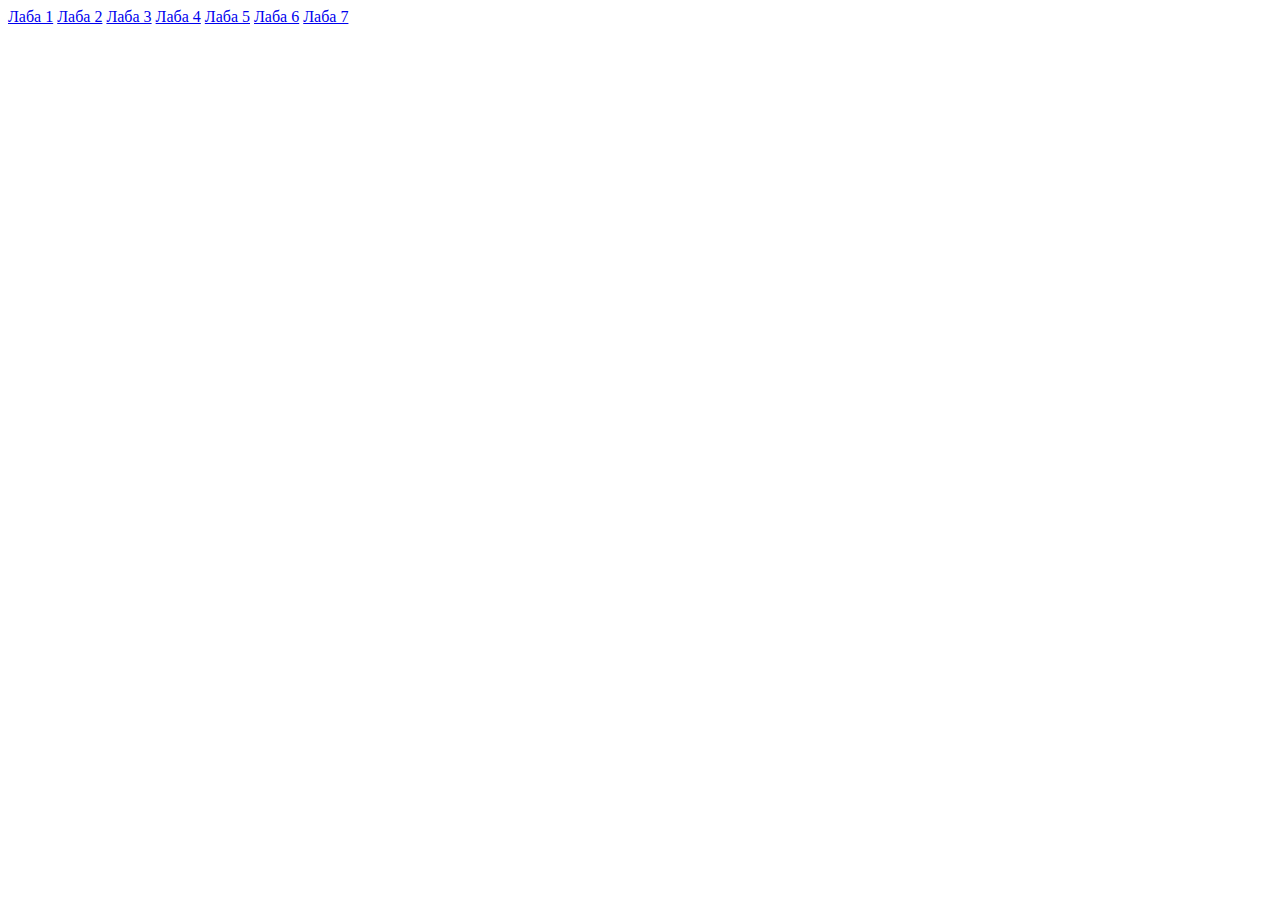
<file: index.html>
<!DOCTYPE html>
<html lang="en">
<head>
    <meta charset="UTF-8">
    <meta name="viewport" content="width=device-width, initial-scale=1.0">
    <title>Document</title>
</head>
<body>
    <a href="lab_1/lab_1.html">Лаба 1</a>
    <a href="lab_2/lab_2.html">Лаба 2</a>
    <a href="lab_3/lab_3.html">Лаба 3</a>
    <a href="lab_4/index.html">Лаба 4</a>
    <a href="lab_5/index.html">Лаба 5</a>
    <a href="lab_6/index.html">Лаба 6</a>
    <a href="lab_7/index.html">Лаба 7</a>





</body>
</html>
</file>
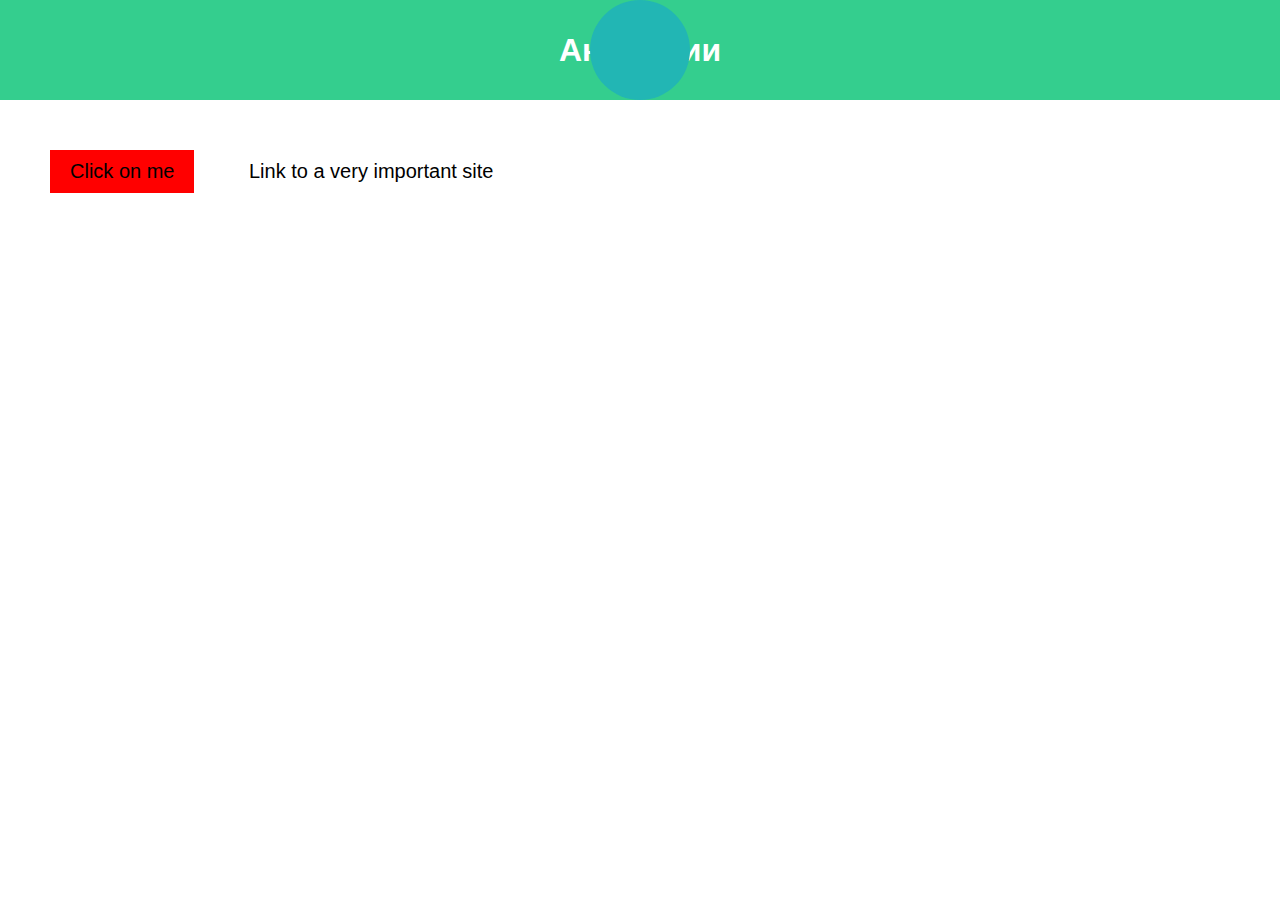
<file: lab_4/index.html>
<!DOCTYPE html>
<html lang="en">
<head>
    <meta charset="UTF-8">
    <meta http-equiv="X-UA-Compatible" content="IE=edge">
    <meta name="viewport" content="width=device-width, initial-scale=1.0">
    <link rel="stylesheet" href="style.css">
    <title>Анимации</title>
</head>
<body>
    <header>
        <h1>Анимации</h1>
    </header>
    <button id="showImageBtn">Click on me</button>
    <a href="https://www.youtube.com/watch?v=jfCZCoPz8i0">Link to a very important site</a>   
    <div class="ball"></div>

    <img id="myImage" src="../pictures/maxresdefault.jpg" alt="Описание изображения">

    <script>
        document.getElementById('showImageBtn').addEventListener('click', function() {
            const img = document.getElementById('myImage');
            img.classList.add('show');
        });
    </script>
</body>
</html>
</file>
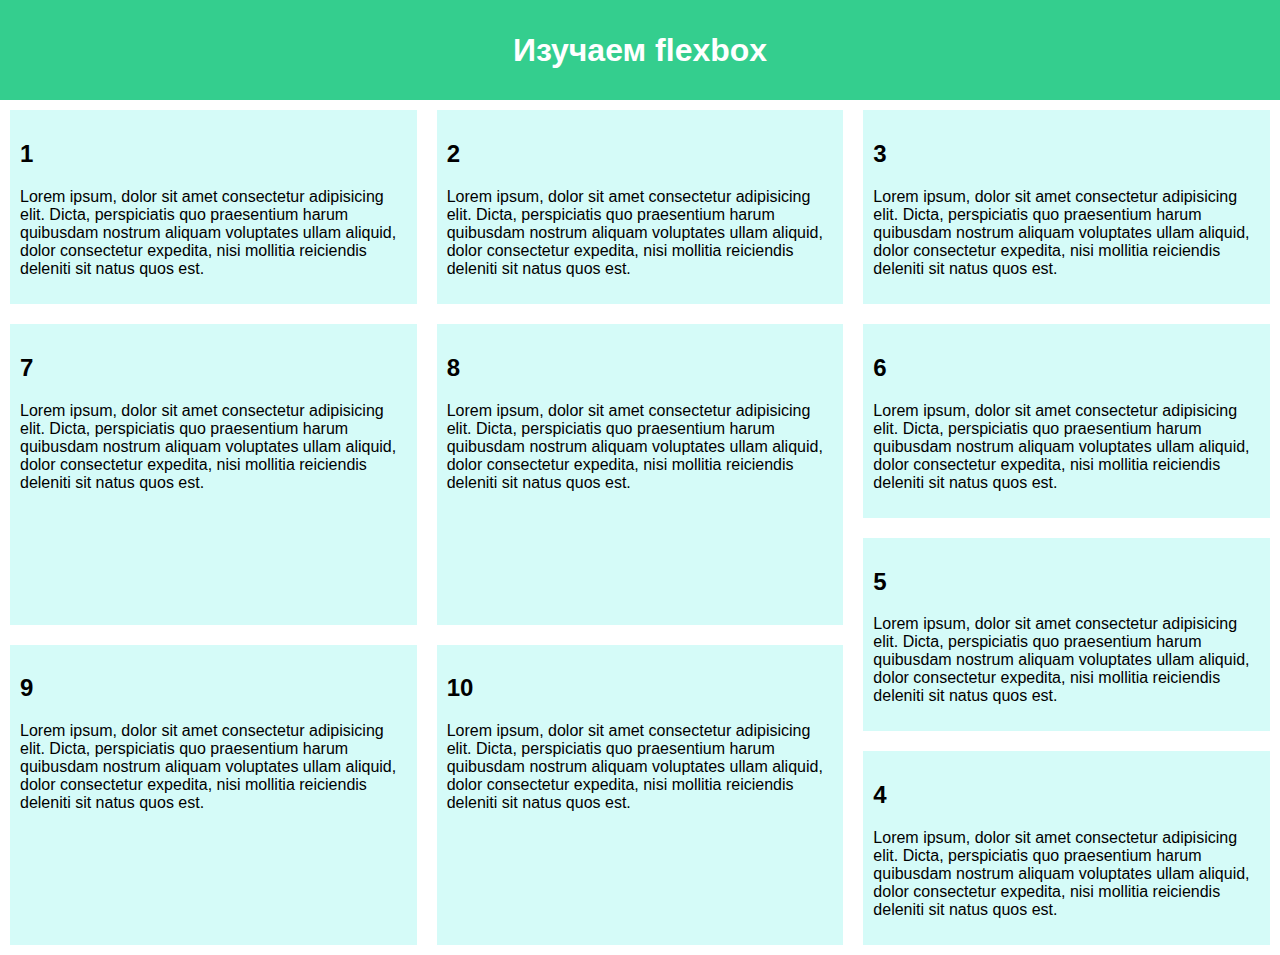
<file: lab_5/index.html>
<!DOCTYPE html>
<html lang="en">
<head>
    <meta charset="UTF-8">
    <meta http-equiv="X-UA-Compatible" content="IE=edge">
    <meta name="viewport" content="width=device-width, initial-scale=1.0">
    <link rel="stylesheet" href="style.css">
    <title>Flex</title>
</head>
<body>
    <header>
        <h1>Изучаем flexbox</h1>
    </header>
    <div class="flex-group-1">
        <article>
            <h2>1</h2>
            <p>Lorem ipsum, dolor sit amet consectetur adipisicing elit. Dicta, perspiciatis quo praesentium harum quibusdam nostrum aliquam voluptates ullam aliquid, dolor consectetur expedita, nisi mollitia reiciendis deleniti sit natus quos est.
            </p>
        </article>
        <article>
            <h2>2</h2>
            <p>Lorem ipsum, dolor sit amet consectetur adipisicing elit. Dicta, perspiciatis quo praesentium harum quibusdam nostrum aliquam voluptates ullam aliquid, dolor consectetur expedita, nisi mollitia reiciendis deleniti sit natus quos est.
            </p>
        </article>
        <article>
            <h2>3</h2>
            <p>Lorem ipsum, dolor sit amet consectetur adipisicing elit. Dicta, perspiciatis quo praesentium harum quibusdam nostrum aliquam voluptates ullam aliquid, dolor consectetur expedita, nisi mollitia reiciendis deleniti sit natus quos est.
            </p>
        </article>
    </div>
    <div class="flex-group-2-3-4-5">
        <div class="flex-group-2">
            <article>
                <h2>4</h2>
                <p>Lorem ipsum, dolor sit amet consectetur adipisicing elit. Dicta, perspiciatis quo praesentium harum quibusdam nostrum aliquam voluptates ullam aliquid, dolor consectetur expedita, nisi mollitia reiciendis deleniti sit natus quos est.
                </p>
            </article>
            <article>
                <h2>5</h2>
                <p>Lorem ipsum, dolor sit amet consectetur adipisicing elit. Dicta, perspiciatis quo praesentium harum quibusdam nostrum aliquam voluptates ullam aliquid, dolor consectetur expedita, nisi mollitia reiciendis deleniti sit natus quos est.
                </p>
            </article>
            <article>
                <h2>6</h2>
                <p>Lorem ipsum, dolor sit amet consectetur adipisicing elit. Dicta, perspiciatis quo praesentium harum quibusdam nostrum aliquam voluptates ullam aliquid, dolor consectetur expedita, nisi mollitia reiciendis deleniti sit natus quos est.
                </p>
            </article>
        </div>
        <div class="flex-group-5">
            <div class="flex-group-3">
                <article>
                    <h2>7</h2>
                    <p>Lorem ipsum, dolor sit amet consectetur adipisicing elit. Dicta, perspiciatis quo praesentium harum quibusdam nostrum aliquam voluptates ullam aliquid, dolor consectetur expedita, nisi mollitia reiciendis deleniti sit natus quos est.
                    </p>
                </article>
                <article>
                    <h2>8</h2>
                    <p>Lorem ipsum, dolor sit amet consectetur adipisicing elit. Dicta, perspiciatis quo praesentium harum quibusdam nostrum aliquam voluptates ullam aliquid, dolor consectetur expedita, nisi mollitia reiciendis deleniti sit natus quos est.
                    </p>
                </article>
            </div>
            <div class="flex-group-4">
                <article>
                    <h2>9</h2>
                    <p>Lorem ipsum, dolor sit amet consectetur adipisicing elit. Dicta, perspiciatis quo praesentium harum quibusdam nostrum aliquam voluptates ullam aliquid, dolor consectetur expedita, nisi mollitia reiciendis deleniti sit natus quos est.
                    </p>
                </article>
                <article>
                    <h2>10</h2>
                    <p>Lorem ipsum, dolor sit amet consectetur adipisicing elit. Dicta, perspiciatis quo praesentium harum quibusdam nostrum aliquam voluptates ullam aliquid, dolor consectetur expedita, nisi mollitia reiciendis deleniti sit natus quos est.
                    </p>
                </article>
        
            </div>    
        </div>
    </div>    
    
</body>
</html>
</file>
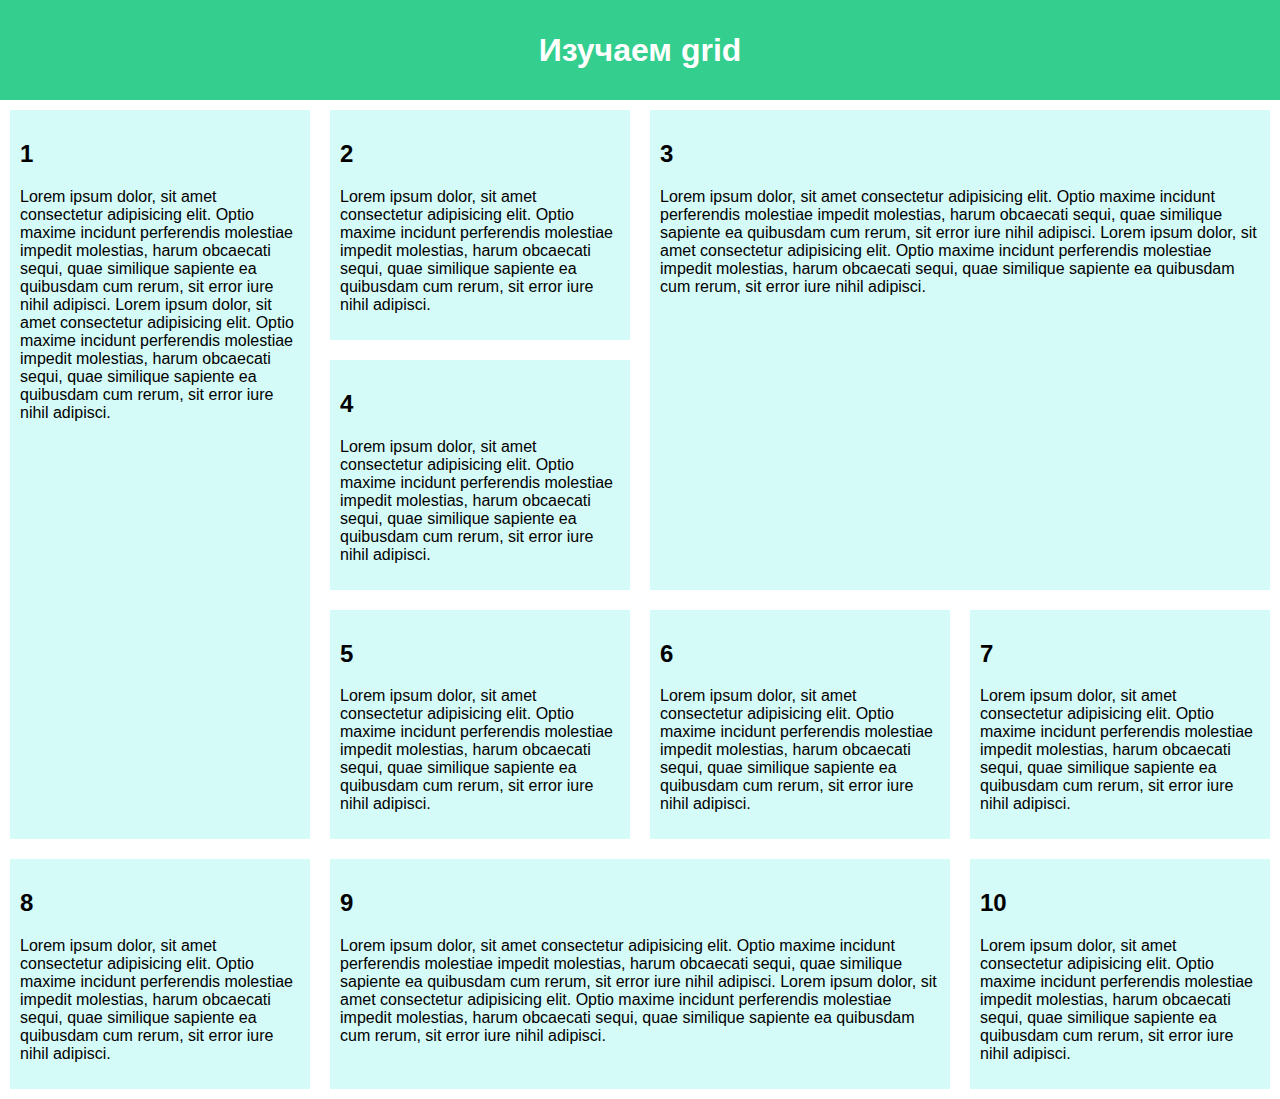
<file: lab_6/index.html>
<!DOCTYPE html>
<html lang="en">
<head>
    <meta charset="UTF-8">
    <meta http-equiv="X-UA-Compatible" content="IE=edge">
    <meta name="viewport" content="width=device-width, initial-scale=1.0">
    <link rel="stylesheet" href="style.css">
    <title>grid</title>
</head>
<body>
    <header>
        <h1>Изучаем grid</h1>
    </header>
    <div class="grid">
        <article>
            <h2>1</h2>
            <p>Lorem ipsum dolor, sit amet consectetur adipisicing elit. Optio maxime incidunt perferendis molestiae impedit molestias, harum obcaecati sequi, quae similique sapiente ea quibusdam cum rerum, sit error iure nihil adipisci.
                Lorem ipsum dolor, sit amet consectetur adipisicing elit. Optio maxime incidunt perferendis molestiae impedit molestias, harum obcaecati sequi, quae similique sapiente ea quibusdam cum rerum, sit error iure nihil adipisci.</p>
        </article>
        <article>
            <h2>2</h2>
            <p>Lorem ipsum dolor, sit amet consectetur adipisicing elit. Optio maxime incidunt perferendis molestiae impedit molestias, harum obcaecati sequi, quae similique sapiente ea quibusdam cum rerum, sit error iure nihil adipisci.
            </p>
        </article>
        <article>
            <h2>3</h2>
            <p>Lorem ipsum dolor, sit amet consectetur adipisicing elit. Optio maxime incidunt perferendis molestiae impedit molestias, harum obcaecati sequi, quae similique sapiente ea quibusdam cum rerum, sit error iure nihil adipisci.
                Lorem ipsum dolor, sit amet consectetur adipisicing elit. Optio maxime incidunt perferendis molestiae impedit molestias, harum obcaecati sequi, quae similique sapiente ea quibusdam cum rerum, sit error iure nihil adipisci.</p>
        </article>
        <article>
            <h2>4</h2>
            <p>Lorem ipsum dolor, sit amet consectetur adipisicing elit. Optio maxime incidunt perferendis molestiae impedit molestias, harum obcaecati sequi, quae similique sapiente ea quibusdam cum rerum, sit error iure nihil adipisci.
            </p>
        </article>
        <article>
            <h2>5</h2>
            <p>Lorem ipsum dolor, sit amet consectetur adipisicing elit. Optio maxime incidunt perferendis molestiae impedit molestias, harum obcaecati sequi, quae similique sapiente ea quibusdam cum rerum, sit error iure nihil adipisci.
            </p>
        </article>
        <article>
            <h2>6</h2>
            <p>Lorem ipsum dolor, sit amet consectetur adipisicing elit. Optio maxime incidunt perferendis molestiae impedit molestias, harum obcaecati sequi, quae similique sapiente ea quibusdam cum rerum, sit error iure nihil adipisci.
            </p>
        </article>
        <article>
            <h2>7</h2>
            <p>Lorem ipsum dolor, sit amet consectetur adipisicing elit. Optio maxime incidunt perferendis molestiae impedit molestias, harum obcaecati sequi, quae similique sapiente ea quibusdam cum rerum, sit error iure nihil adipisci.
            </p>
        </article>
        <article>
            <h2>8</h2>
            <p>Lorem ipsum dolor, sit amet consectetur adipisicing elit. Optio maxime incidunt perferendis molestiae impedit molestias, harum obcaecati sequi, quae similique sapiente ea quibusdam cum rerum, sit error iure nihil adipisci.
            </p>
        </article>
        <article>
            <h2>9</h2>
            <p>Lorem ipsum dolor, sit amet consectetur adipisicing elit. Optio maxime incidunt perferendis molestiae impedit molestias, harum obcaecati sequi, quae similique sapiente ea quibusdam cum rerum, sit error iure nihil adipisci.
                Lorem ipsum dolor, sit amet consectetur adipisicing elit. Optio maxime incidunt perferendis molestiae impedit molestias, harum obcaecati sequi, quae similique sapiente ea quibusdam cum rerum, sit error iure nihil adipisci.</p>
        </article>
        <article>
            <h2>10</h2>
            <p>Lorem ipsum dolor, sit amet consectetur adipisicing elit. Optio maxime incidunt perferendis molestiae impedit molestias, harum obcaecati sequi, quae similique sapiente ea quibusdam cum rerum, sit error iure nihil adipisci.
            </p>
        </article>
    </div>   
       
      
</body>
</html>
</file>
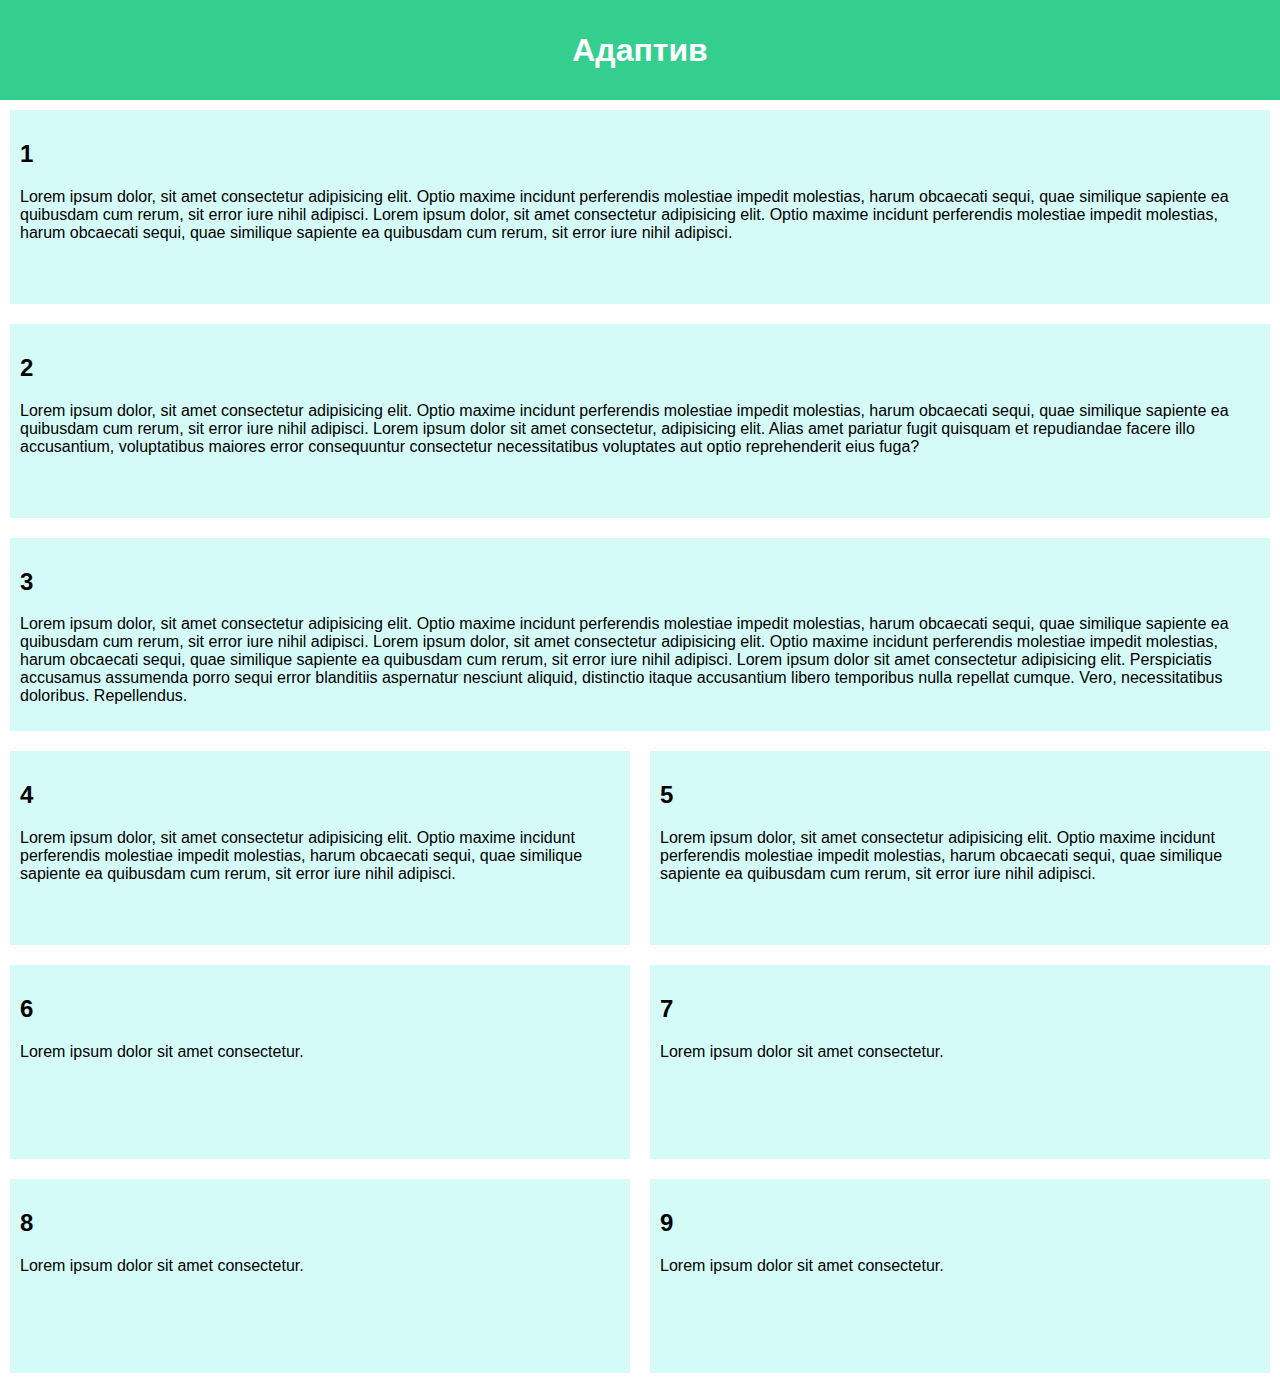
<file: lab_7/index.html>
<!DOCTYPE html>
<html lang="en">
<head>
    <meta charset="UTF-8">
    <meta http-equiv="X-UA-Compatible" content="IE=edge">
    <meta name="viewport" content="width=device-width, initial-scale=1.0">
    <link rel="stylesheet" href="style.css">
    <title>Адаптив</title>
</head>
<body>
    <header>
        <h1>Адаптив</h1>
    </header>
    <div class="adaptive">
        <article>
            <h2>1</h2>
            <p>Lorem ipsum dolor, sit amet consectetur adipisicing elit. Optio maxime incidunt perferendis molestiae impedit molestias, harum obcaecati sequi, quae similique sapiente ea quibusdam cum rerum, sit error iure nihil adipisci.
                Lorem ipsum dolor, sit amet consectetur adipisicing elit. Optio maxime incidunt perferendis molestiae impedit molestias, harum obcaecati sequi, quae similique sapiente ea quibusdam cum rerum, sit error iure nihil adipisci.</p>
        </article>
        <article>
            <h2>2</h2>
            <p>Lorem ipsum dolor, sit amet consectetur adipisicing elit. Optio maxime incidunt perferendis molestiae impedit molestias, harum obcaecati sequi, quae similique sapiente ea quibusdam cum rerum, sit error iure nihil adipisci.
            Lorem ipsum dolor sit amet consectetur, adipisicing elit. Alias amet pariatur fugit quisquam et repudiandae facere illo accusantium, voluptatibus maiores error consequuntur consectetur necessitatibus voluptates aut optio reprehenderit eius fuga?
        </p>
        </article>
        <article>
            <h2>3</h2>
            <p>Lorem ipsum dolor, sit amet consectetur adipisicing elit. Optio maxime incidunt perferendis molestiae impedit molestias, harum obcaecati sequi, quae similique sapiente ea quibusdam cum rerum, sit error iure nihil adipisci.
                Lorem ipsum dolor, sit amet consectetur adipisicing elit. Optio maxime incidunt perferendis molestiae impedit molestias, harum obcaecati sequi, quae similique sapiente ea quibusdam cum rerum, sit error iure nihil adipisci.
            Lorem ipsum dolor sit amet consectetur adipisicing elit. Perspiciatis accusamus assumenda porro sequi error blanditiis aspernatur nesciunt aliquid, distinctio itaque accusantium libero temporibus nulla repellat cumque. Vero, necessitatibus doloribus. Repellendus.
        </p>
        </article>
        <article>
            <h2>4</h2>
            <p>Lorem ipsum dolor, sit amet consectetur adipisicing elit. Optio maxime incidunt perferendis molestiae impedit molestias, harum obcaecati sequi, quae similique sapiente ea quibusdam cum rerum, sit error iure nihil adipisci.
            </p>
        </article>
        <article>
            <h2>5</h2>
            <p>Lorem ipsum dolor, sit amet consectetur adipisicing elit. Optio maxime incidunt perferendis molestiae impedit molestias, harum obcaecati sequi, quae similique sapiente ea quibusdam cum rerum, sit error iure nihil adipisci.
            </p>
        </article>
        <article>
            <h2>6</h2>
            <p> Lorem ipsum dolor sit amet consectetur.
            </p>
        </article>
        <article>
            <h2>7</h2>
            <p>Lorem ipsum dolor sit amet consectetur.
            </p>
        </article>
        <article>
            <h2>8</h2>
            <p>Lorem ipsum dolor sit amet consectetur.
            </p>
        </article>
        <article>
            <h2>9</h2>
            <p>Lorem ipsum dolor sit amet consectetur.
            </p>
        </article>
    </div>       
      
</body>
</html>
</file>
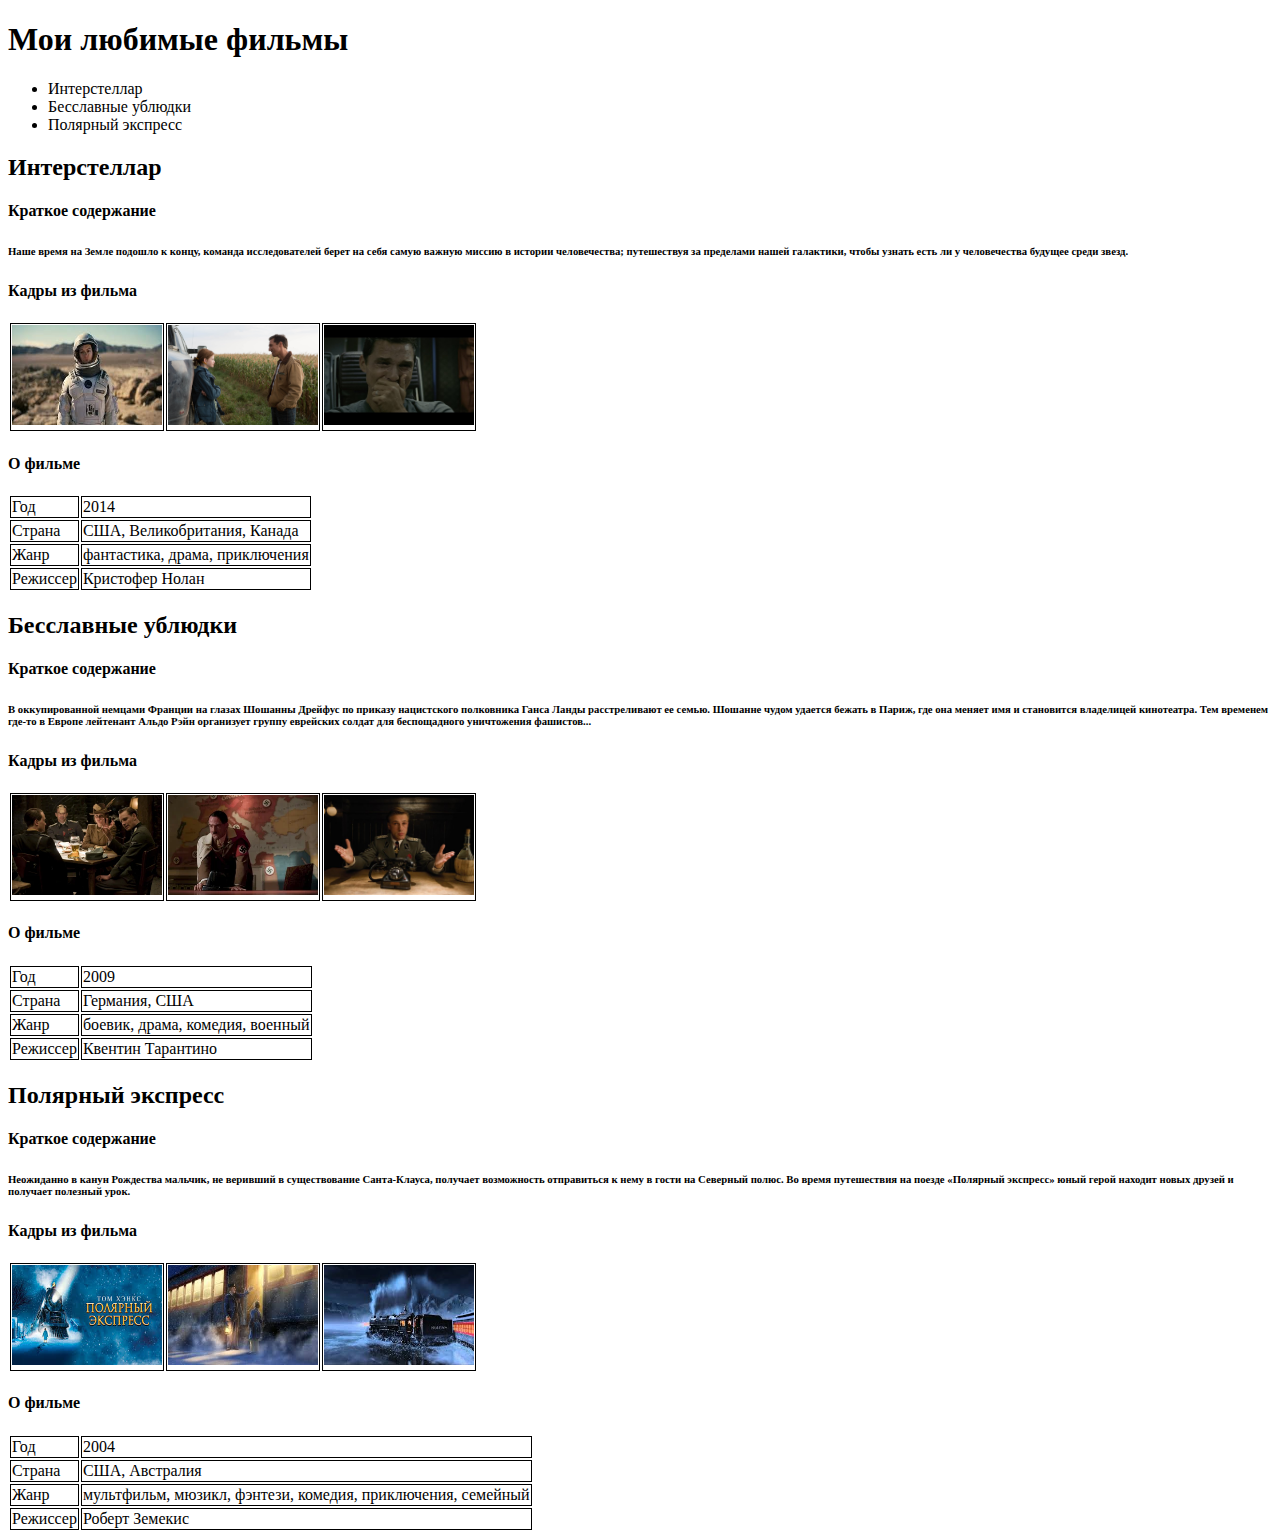
<file: lab_1/lab_1.html>
<!DOCTYPE html>
<html lang="en">
<head>
    <meta charset="UTF-8">
    <link rel="stylesheet" href="style_lab1.css">
    <title>Lab_1</title>
</head>
<body>
<div>
    <h1>Мои любимые фильмы</h1>
    <ul>
        <li>Интерстеллар</li>
        <li>Бесславные ублюдки</li>
        <li>Полярный экспресс</li>
    </ul>
    <div>
        <h2>Интерстеллар</h2>
        <h4>Краткое содержание</h4>
        <h6>Наше время на Земле подошло к концу, команда исследователей берет на себя самую важную миссию в истории человечества; путешествуя за пределами нашей галактики, чтобы узнать есть ли у человечества будущее среди звезд.</h6>
        <h4>Кадры из фильма</h4>
        <table>
            <td><img src="pictures/interstellar1.jpeg" width="150" height="100"></td>
            <td><img src="pictures/interstellar2.jpeg" width="150" height="100"></td>
            <td><img src="pictures/interstellar3.jpeg" width="150" height="100"></td>
        </table>
        <h4>О фильме</h4>
        <table>
            <tr>
                <td>Год</td>
                <td>2014</td>
            </tr>
            <tr>
                <td>Страна</td>
                <td>США, Великобритания, Канада</td>
            </tr>
            <tr>
                <td>Жанр</td>
                <td>фантастика, драма, приключения</td>
            </tr>
            <tr>
                <td>Режиссер</td>
                <td>Кристофер Нолан</td>
            </tr>
        </table>
    </div>
    <div>
        <h2>Бесславные ублюдки</h2>
        <h4>Краткое содержание</h4>
        <h6>В оккупированной немцами Франции на глазах Шошанны Дрейфус по приказу нацистского полковника Ганса Ланды расстреливают ее семью. Шошанне чудом удается бежать в Париж, где она меняет имя и становится владелицей кинотеатра. Тем временем где-то в Европе лейтенант Альдо Рэйн организует группу еврейских солдат для беспощадного уничтожения фашистов...</h6>
        <h4>Кадры из фильма</h4>
        <table>
            <td><img src="pictures/besslavnieUbludki1.jpeg" width="150" height="100"></td>
            <td><img src="pictures/besslavnieUbludki2.jpeg" width="150" height="100"></td>
            <td><img src="pictures/besslavnieUbludki3.jpeg" width="150" height="100"></td>
        </table>
        <h4>О фильме</h4>
        <table>
            <tr>
                <td>Год</td>
                <td>2009</td>
            </tr>
            <tr>
                <td>Страна</td>
                <td>Германия, США</td>
            </tr>
            <tr>
                <td>Жанр</td>
                <td>боевик, драма, комедия, военный</td>
            </tr>
            <tr>
                <td>Режиссер</td>
                <td>Квентин Тарантино</td>
            </tr>
        </table>
    </div>
    <div>
        <h2>Полярный экспресс</h2>
        <h4>Краткое содержание</h4>
        <h6>Неожиданно в канун Рождества мальчик, не веривший в существование Санта-Клауса, получает возможность отправиться к нему в гости на Северный полюс. Во время путешествия на поезде «Полярный экспресс» юный герой находит новых друзей и получает полезный урок.</h6>
        <h4>Кадры из фильма</h4>
        <table>
            <td><img src="pictures/polarExpress1.jpeg" width="150" height="100"></td>
            <td><img src="pictures/polarExpress2.jpeg" width="150" height="100"></td>
            <td><img src="pictures/polarExpress3.jpeg" width="150" height="100"></td>
        </table>
        <h4>О фильме</h4>
        <table>
            <tr>
                <td>Год</td>
                <td>2004</td>
            </tr>
            <tr>
                <td>Страна</td>
                <td>США, Австралия</td>
            </tr>
            <tr>
                <td>Жанр</td>
                <td>мультфильм, мюзикл, фэнтези, комедия, приключения, семейный</td>
            </tr>
            <tr>
                <td>Режиссер</td>
                <td>Роберт Земекис</td>
            </tr>
        </table>
    </div>
</div>
</body>
</html>
</file>
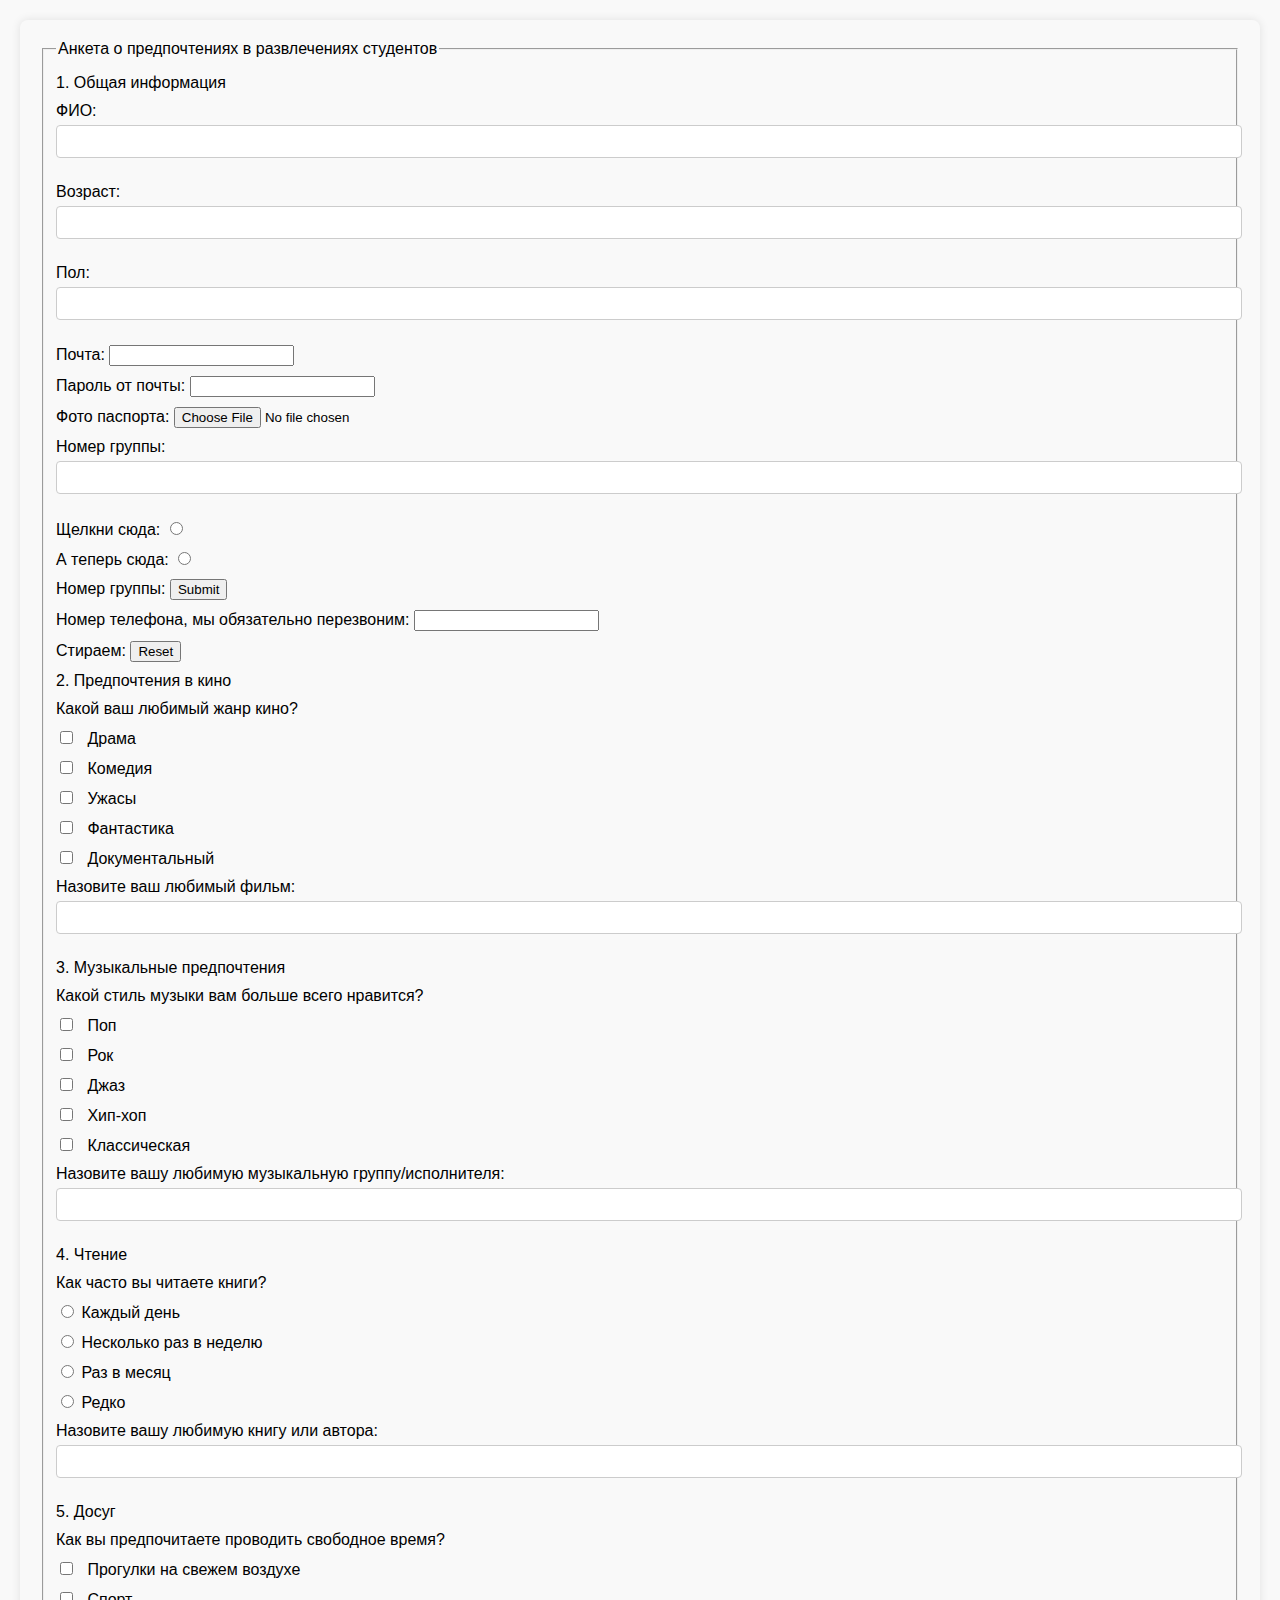
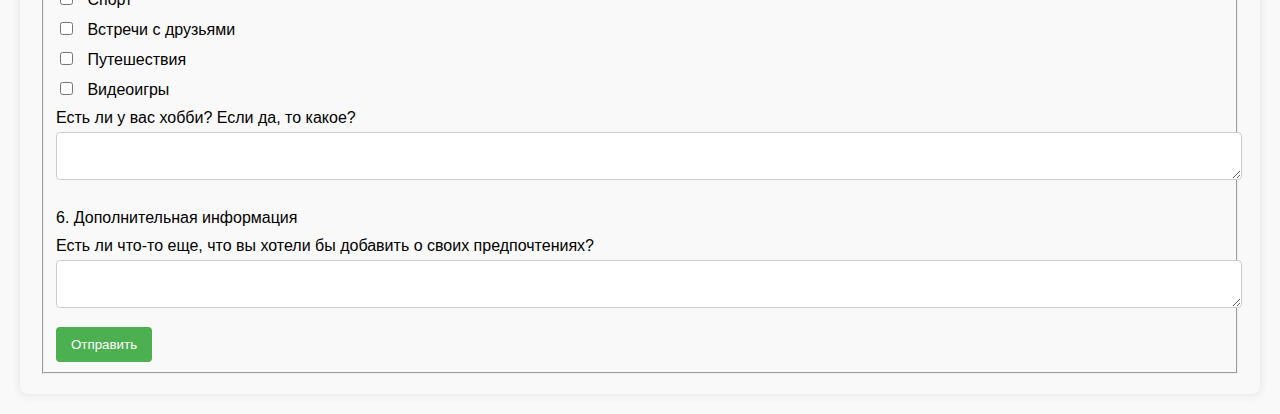
<file: lab_3/lab_3.html>
<!DOCTYPE html>
<html lang="ru">
<head>
  <meta charset="UTF-8">
  <meta name="viewport" content="width=device-width, ixnitial-scale=1.0">
  <link rel="stylesheet" href="style_lab3.css">
  <title>Анкета о предпочтениях в развлечениях студентов</title>
</head>
<body>

<fieldset><legend>Анкета о предпочтениях в развлечениях студентов</legend>
<form>
  <label>1. Общая информация</label>
  <label>ФИО: <input type="text" required></label>
  <label>Возраст: <input type="number" required></label>
  <label>Пол: <input type="text" required></label>
  <label>Почта: <input type="email" required></label>
  <label>Пароль от почты: <input type="password" required></label>
  <label>Фото паспорта: <input type="file" required></label>
  <label>Номер группы: <input type="text" required></label>
  <label>Щелкни сюда: <input type="radio" id="radrio-check" value="1"></label>
  <label>А теперь сюда: <input type="radio" id="radio-check"  value="2"></label>
  <label>Номер группы: <input type="submit" required></label>
  <label>Номер телефона, мы обязательно перезвоним: <input type="tel" required></label>
  <label>Стираем: <input type="reset" required></label>

  <label>2. Предпочтения в кино</label>
  <label>Какой ваш любимый жанр кино?</label>
  <label><input type="checkbox"> Драма</label>
  <label><input type="checkbox"> Комедия</label>
  <label><input type="checkbox"> Ужасы</label>
  <label><input type="checkbox"> Фантастика</label>
  <label><input type="checkbox"> Документальный</label>
  <label>Назовите ваш любимый фильм: <input type="text"></label>

  <label>3. Музыкальные предпочтения</label>
  <label>Какой стиль музыки вам больше всего нравится?</label>
  <label><input type="checkbox"> Поп</label>
  <label><input type="checkbox"> Рок</label>
  <label><input type="checkbox"> Джаз</label>
  <label><input type="checkbox"> Хип-хоп</label>
  <label><input type="checkbox"> Классическая</label>
  <label>Назовите вашу любимую музыкальную группу/исполнителя: <input type="text"></label>

  <label>4. Чтение</label>
  <label>Как часто вы читаете книги?</label>
  <label><input type="radio" name="reading-frequency" value="каждый день"> Каждый день</label>
  <label><input type="radio" name="reading-frequency" value="несколько раз в неделю"> Несколько раз в неделю</label>
  <label><input type="radio" name="reading-frequency" value="раз в месяц"> Раз в месяц</label>
  <label><input type="radio" name="reading-frequency" value="редко"> Редко</label>
  <label>Назовите вашу любимую книгу или автора: <input type="text"></label>

  <label>5. Досуг</label>
  <label>Как вы предпочитаете проводить свободное время?</label>
  <label><input type="checkbox"> Прогулки на свежем воздухе</label>
  <label><input type="checkbox"> Спорт</label>
  <label><input type="checkbox"> Встречи с друзьями</label>
  <label><input type="checkbox"> Путешествия</label>
  <label><input type="checkbox"> Видеоигры</label>
  <label>Есть ли у вас хобби? Если да, то какое? <textarea></textarea></label>

  <label>6. Дополнительная информация</label>
  <label>Есть ли что-то еще, что вы хотели бы добавить о своих предпочтениях? <textarea></textarea></label>

  <button type="submit">Отправить</button>
</form>
</fieldset>

</body>
</html>
</file>
<file: lab_4/style.css>
html {
    font-family: sans-serif;
}

body {
  margin: 0;
}

header {
  background: rgb(52, 206, 142);
  height: 100px;
}

h1 {
  text-align: center;
  color: white;
  line-height: 100px;
  margin: 0;
}

button {
  margin: 50px;
  font-size: 20px;
  background-color: red;
  border: none;
  padding: 10px 20px;
  cursor: pointer;
  animation: vibrate 0.1s infinite linear;
  transition: background-color 0.5s ease;
}

@keyframes vibrate {
  0% { transform: translateX(0); }
  25% { transform: translateX(-5px); }
  50% { transform: translateX(0); }
  75% { transform: translateX(5px); }
  100% { transform: translateX(0); }
}

button:hover {
  animation: none; 
  background-color: green; 
}

a {
  font-size: 20px;
  text-decoration: none; 
  color: black;
  position: relative; 
} 

a::after {
  content: '';
  position: absolute;
  left: 50%;
  bottom: 0;
  width: 0;
  height: 2px;
  background-color: green;
  transition: width 0.3s ease, left 0.3s ease;
}

a:hover {
  color: green;
}

a:hover::after {
  width: 100%;
  left: 0;
}

.ball {
  width: 100px;
  height: 100px;
  background-color: rgb(34, 182, 180);
  border-radius: 70%;
  position: absolute;
  top: 0;
  left: 50%;
  transform: translateX(-50%);
  animation: drop 1.5s ease-in-out forwards;
}

@keyframes drop {
  0% {
    top: 0;
    transform: scaleY(1);
  }
  50% {
    top: 90%;
    transform: scaleY(0.7);
  }
  70% {
    top: 50%;
    transform: scaleY(1);
  }
  100% {
    top: 90%;
    transform: scaleY(0.8);
  }
}

#myImage {
  display: none;
  opacity: 0;
  transition: opacity 0.5s ease-in-out;
  max-width: 100%; 
  max-height: 100vh;
  object-fit: contain;
}

#myImage.show {
  display: block;
  opacity: 1;
}
</file>
<file: lab_5/style.css>
html {
    font-family: sans-serif;
  }
  
  body {
    margin: 0;
  }
  
  header {
    background: rgb(52, 206, 142);
    height: 100px;
  }
  
  h1 {
    text-align: center;
    color: white;
    line-height: 100px;
    margin: 0;
  }
  
  article {
    padding: 10px;
    margin: 10px;
    background: rgba(16, 233, 215, 0.178);
  }
  
  .flex-group-1 {
  display: flex;
  
  }
  
  .flex-group-2 {
  display: flex;
  flex-direction: column-reverse;
  order: 2;
  }
  
  .flex-group-2-3-4-5 {
  display: flex;
  }
  
  .flex-group-5 {
  display: flex;
  flex-direction: column;
  order: 1;
  }
  
  .flex-group-3, .flex-group-4 {
  display: flex;
  flex: 1;
  }
</file>
<file: lab_6/style.css>
html {
    font-family: sans-serif;
  }
  
  body {
    margin: 0;
  }
  
  header {
    background: rgb(52, 206, 142);
    height: 100px;
  }
  
  h1 {
    text-align: center;
    color: white;
    line-height: 100px;
    margin: 0;
  }
  
  article {
    padding: 10px;
    margin: 10px;
    background: rgba(16, 233, 215, 0.178);
  }
  
  
  
  .grid {
  display: grid;
  grid-template-areas:
    "item1 item2 item3 item3"
    "item1 item4 item3 item3"
    "item1 item5 item6 item7"
    "item8 item9 item9 item10";
  
  grid-template-columns: repeat(4, 1fr);
  grid-template-rows: repeat(4, 1fr);
  }
  
  article:first-child{
  grid-area: item1;
  }
  
  article:nth-child(2){
  grid-area: item2;
  }
  
  article:nth-child(3){
  grid-area: item3;
  }
  
  article:nth-child(4){
  grid-area: item4;
  }
  
  article:nth-child(5){
  grid-area: item5;
  }
  
  article:nth-child(6){
  grid-area: item6;
  }
  
  article:nth-child(7){
  grid-area: item7;
  }
  
  article:nth-child(8){
  grid-area: item8;
  }
  
  article:nth-last-child(2){
  grid-area: item9;
  }
  
  article:last-child{
  grid-area: item10;
  }
</file>
<file: lab_7/style.css>
html {
    font-family: sans-serif;
  }
  
  body {
    margin: 0;
  }
  
  header {
    background: rgb(52, 206, 142);
    height: 100px;
  }
  
  h1 {
    text-align: center;
    color: white;
    line-height: 100px;
    margin: 0;
  }
  
  article {
    padding: 10px;
    margin: 10px;
    background: rgba(16, 233, 215, 0.178);
  }
  
  @media (min-width: 1400px){
    .adaptive {
      display: grid;
      grid-template-rows: repeat(4, 1fr);
      grid-template-columns: repeat(4, 1fr);
      grid-template-areas: 
        "item1 item1 item2 item2"
        "item3 item3 item3 item3"
        "item4 item4 item5 item5"
        "item6 item7 item8 item9";
      
    }
  }
  
  @media (min-width: 700px) and (max-width: 1399px){
    .adaptive {
      display: grid;
      grid-template-rows: repeat(6, 1fr);
      grid-template-columns: repeat(2, 1fr);
      grid-template-areas: 
        "item1 item1"
        "item2 item2"
        "item3 item3"
        "item4 item5"
        "item6 item7"
        "item8 item9";
     
    }
  }
  
  article:first-child{
    grid-area: item1;
  }
  
  article:nth-child(2){
    grid-area: item2;
  }
  
  article:nth-child(3){
    grid-area: item3;
  }
  
  article:nth-child(4){
    grid-area: item4;
  }
  
  article:nth-child(5){
    grid-area: item5;
  }
  
  article:nth-child(6){
    grid-area: item6;
  }
  
  article:nth-child(7){
    grid-area: item7;
  }
  
  article:nth-child(8){
    grid-area: item8;
  }
  
  article:last-child{
    grid-area: item9;
  }
</file>
<file: lab_1/style_lab1.css>
td {
    border: 1px solid black;
}
</file>
<file: lab_3/style_lab3.css>
body {
    font-family: Arial, sans-serif;
    margin: 20px;
    padding: 20px;
    background-color: #f9f9f9;
    border-radius: 8px;
    box-shadow: 0 0 10px rgba(0, 0, 0, 0.1);
}
h1 {
    color: #333;
}
label {
    margin-top: 10px;
    display: block;
}
input[type="text"], input[type="number"], textarea {
    width: 100%;
    padding: 8px;
    margin: 5px 0 15px;
    border: 1px solid #ccc;
    border-radius: 4px;
}
input[type="checkbox"] {
    margin-right: 10px;
}
button {
    background-color: #4CAF50;
    color: white;
    padding: 10px 15px;
    border: none;
    border-radius: 4px;
    cursor: pointer;
}
button:hover {
    background-color: #45a049;
}
</file>
